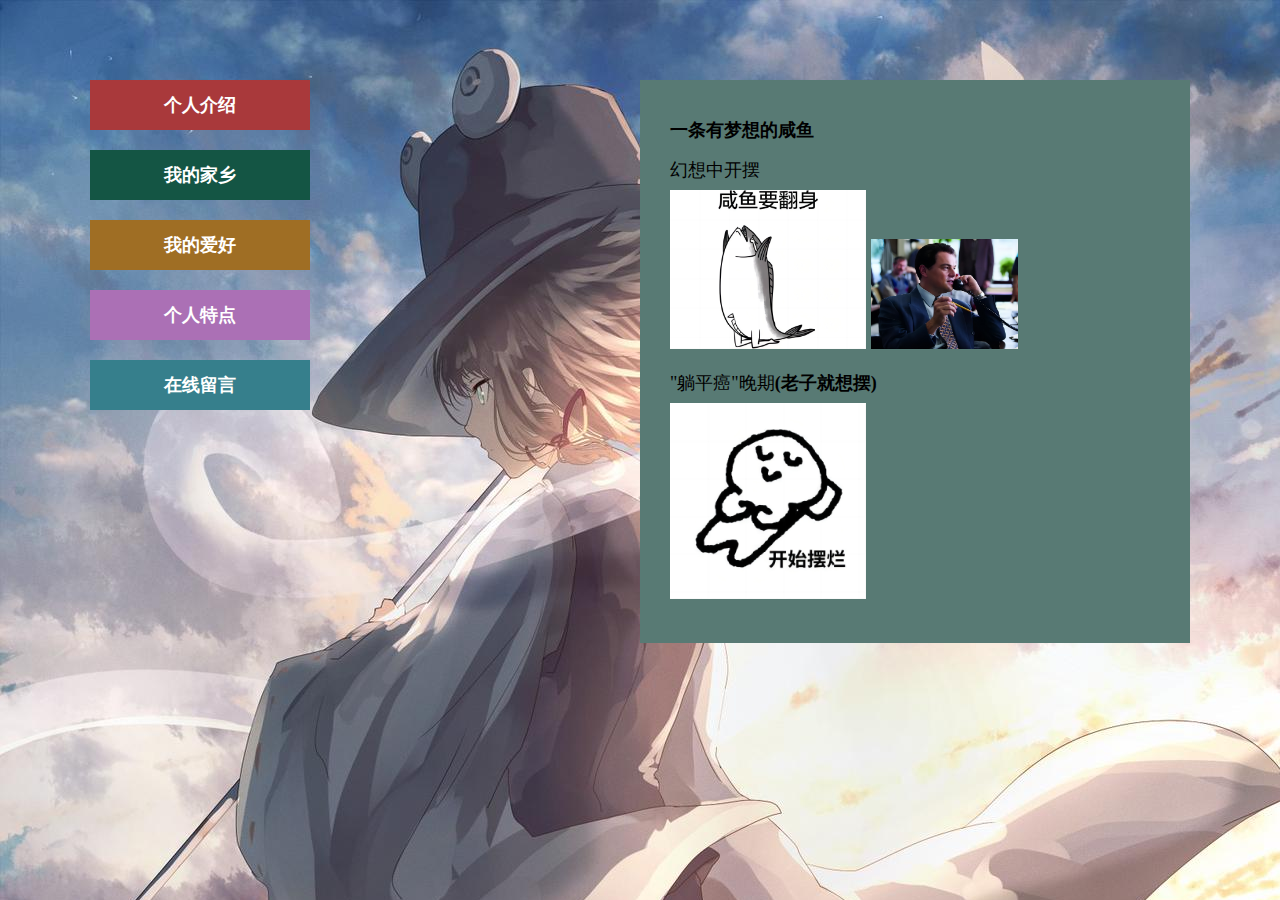
<file: character.html>
<!doctype html>
<html>
<head>
<meta charset="utf-8">
<title>个人技能</title>
<link href="style.css" rel="stylesheet" type="text/css" />
</head>
<body>
<div class="con">
	<div class="menu">
    <ul>
     <li class="menua"><a href="index.html">个人介绍</a></li>
	<li class="menub"><a href="home.html">我的家乡</a></li>
    <li class="menuc"><a href="hobby.html">我的爱好</a></li>
    <li class="menud"><a href="character.html">个人特点</a></li>
	<li class="menue"><a href="message.html">在线留言</a></li>
    </ul>
	</div>
    <div class="right">
	<p>
		<strong>一条有梦想的咸鱼</strong><br>
		幻想中开摆<br>
		<img src="html图片/character1.jpg" width="40%">
		<img src="html图片/character2.jpg" width="30%"><br>
		"躺平癌"晚期<strong>(老子就想摆)</strong><br>
		<img src="html图片/hobby4.jpg" width="40%">
	   </p>
    </div>
</div>
</body>
</html>
</file>
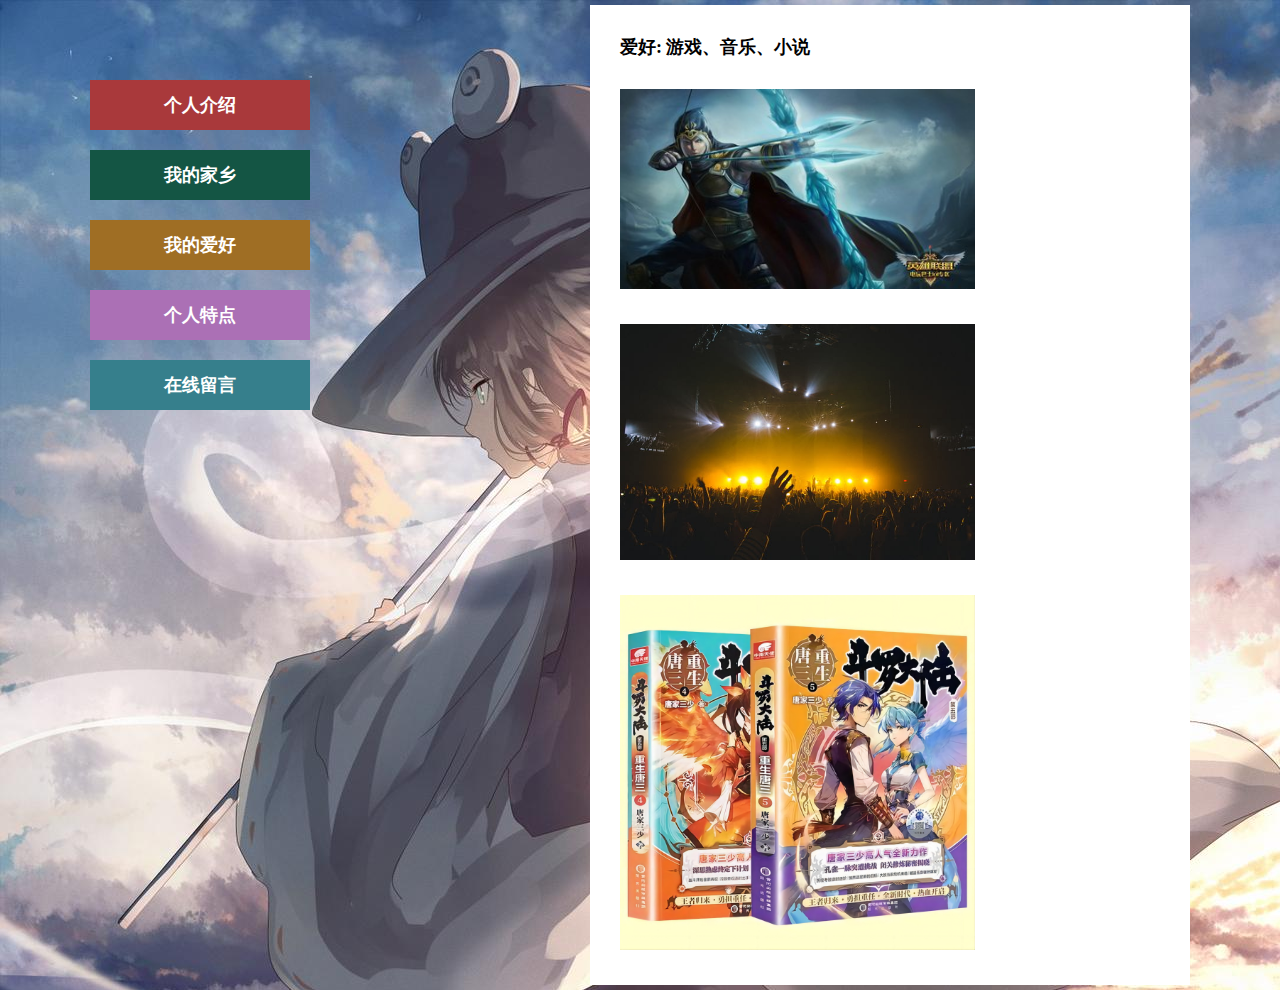
<file: hobby.html>
<!doctype html>
<html>
<head>
<meta charset="utf-8">
<title>我的爱好</title>
<link href="style.css" rel="stylesheet" type="text/css" />
</head>
<body>
<div class="con">
	<div class="menu">
    <ul>
     <li class="menua"><a href="index.html">个人介绍</a></li>
	<li class="menub"><a href="home.html">我的家乡</a></li>
    <li class="menuc"><a href="hobby.html">我的爱好</a></li>
    <li class="menud"><a href="character.html">个人特点</a></li>
	<li class="menue"><a href="message.html">在线留言</a></li>
    </ul>
	</div>
    <div class="works">
	<p><strong>爱好: 游戏、音乐、小说</strong></p>
    <li><img src="html图片/hobby1.jpg"></li>
    <li><img src="html图片/hobby2.jpg"></li>
	<li><img src="html图片/hobby3.jpg"></li>
	
	</div>
    
</div>
</body>
</html>
</file>
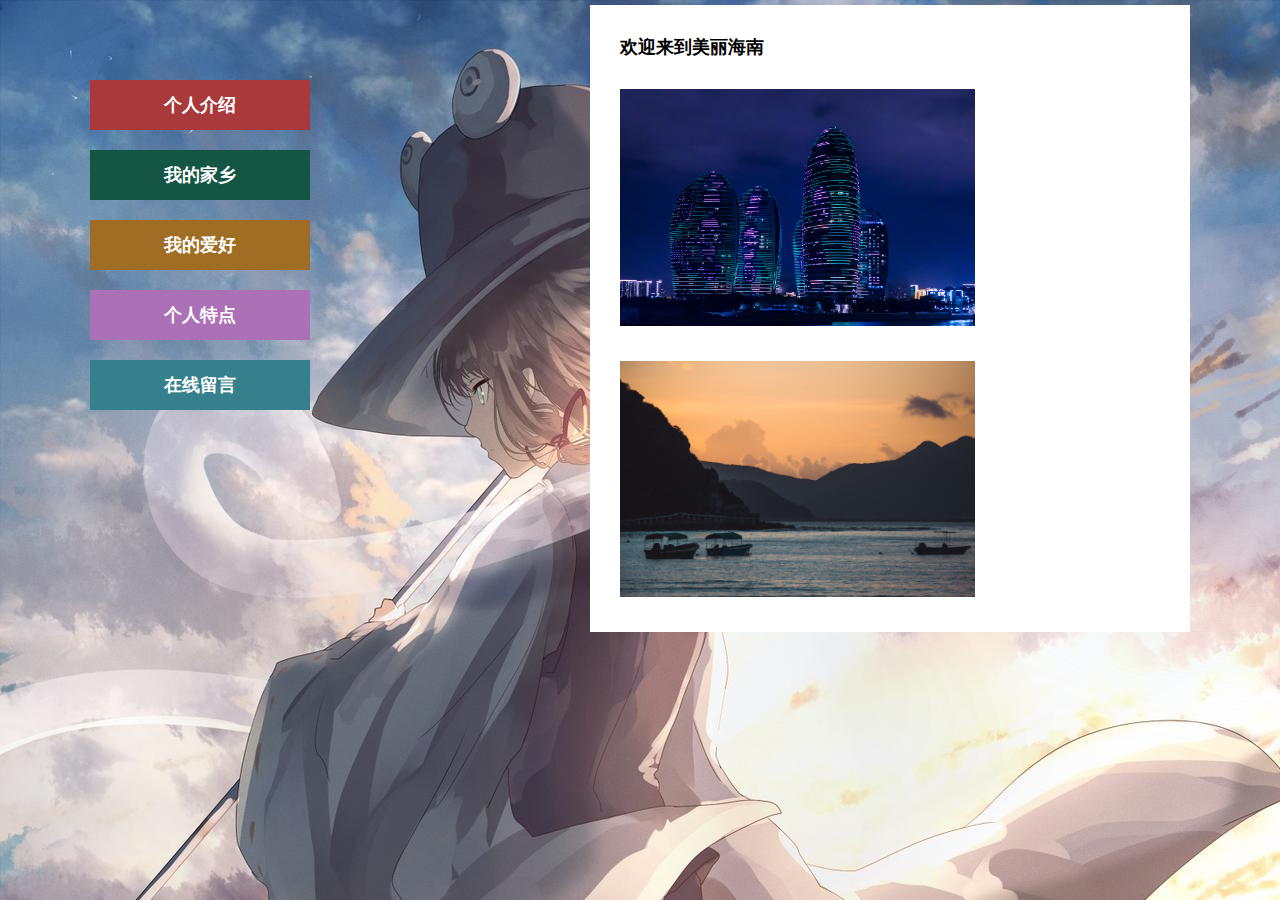
<file: home.html>
<!doctype html>
<html>
<head>
<meta charset="utf-8">
<title>我的家乡</title>
<link href="style.css" rel="stylesheet" type="text/css" />
</head>
<body>
<div class="con">
	<div class="menu">
    <ul>
     <li class="menua"><a href="index.html">个人介绍</a></li>
	<li class="menub"><a href="home.html">我的家乡</a></li>
    <li class="menuc"><a href="hobby.html">我的爱好</a></li>
    <li class="menud"><a href="character.html">个人特点</a></li>
	<li class="menue"><a href="message.html">在线留言</a></li>
    </ul>
	</div>
    <div class="works">
	<p><strong>欢迎来到美丽海南</strong></p>
    <li><img src="html图片/home1.jpg"</li>
    <li><img src="html图片/home2.jpg"></li>
	
    
</div>
</body>
</html>
</file>
<file: style.css>
@charset "utf-8";
/* CSS Document */
*{margin: 0;padding: 0; }
body {font-size:18px;color:#666;font-family:"Microsoft YaHei";background-image:url(html图片/image2.jpg);}
.con{width:1100px; margin:0 auto;}
.menu{height: 50px; width:220px;float: left;margin:80px 0;}
.menu li {width:220px; margin-bottom:20px;line-height: 50px; list-style: none;text-align: center;  }
.menu li a { color: #fff; text-decoration: none; font-weight:700;}
.menua{background:#A9393B;}
.menub{background:#145544;}
.menuc{background:#9F6E24;}
.menud{background:#AB70B5;}
.menue{background:#367F8C;}
.right{float:right;width:550px;margin:80px 0;color: #000;line-height:40px; background: #587A74;}
.right p{padding:30px;}
.message{padding-bottom:30px; text-align:center;}
.works{float:right;width:600px;margin:5px 0;background:#fff; }
.works p{padding:30px;color: #000;}
.works li {padding:0 0 30px 30px;background:#fff;text-align: center;  float: left;list-style: none; }
.works li img{width:355px;}
</file>
